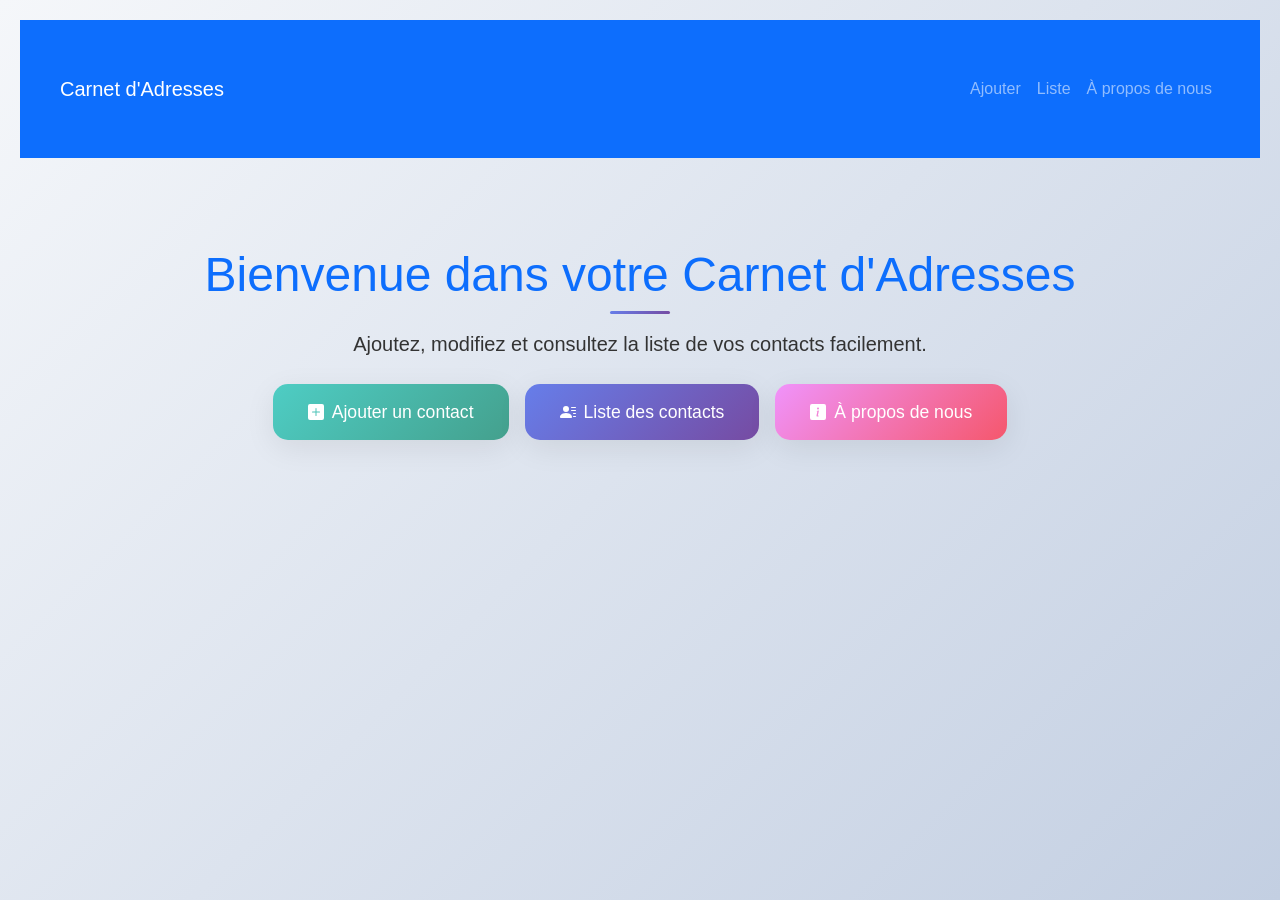
<file: carnet_address/index.html>
<!DOCTYPE html>
<html lang="fr">

<head>
  <meta charset="UTF-8">
  <meta name="viewport" content="width=device-width, initial-scale=1">
  <title>Carnet d'Adresses - Accueil</title>
  <link href="https://cdn.jsdelivr.net/npm/bootstrap@5.3.2/dist/css/bootstrap.min.css" rel="stylesheet">
  <link rel="stylesheet" href="https://cdn.jsdelivr.net/npm/bootstrap-icons@1.11.0/font/bootstrap-icons.css">
  <link rel="stylesheet" href="style.css">
</head>

<body>
  <!-- Barre de navigation -->
  <nav class="navbar navbar-expand-lg navbar-dark bg-primary">
    <div class="container">
      <a class="navbar-brand" href="index.html">Carnet d'Adresses</a>
      <button class="navbar-toggler" type="button" data-bs-toggle="collapse" data-bs-target="#navbarNav">
        <span class="navbar-toggler-icon"></span>
      </button>
      <div class="collapse navbar-collapse" id="navbarNav">
        <ul class="navbar-nav ms-auto">
          <li class="nav-item"><a href="ajouter.html" class="nav-link">Ajouter</a></li>
          <li class="nav-item"><a href="liste.html" class="nav-link">Liste</a></li>
          <li class="nav-item"><a href="apropos.html" class="nav-link">À propos de nous</a></li>
        </ul>
      </div>
    </div>
  </nav>

  <!-- Contenu principal -->
  <div class="container text-center mt-5">
    <h1 class="display-5 text-primary">Bienvenue dans votre Carnet d'Adresses</h1>
    <p class="lead mt-3">Ajoutez, modifiez et consultez la liste de vos contacts facilement.</p>

    <!-- Boutons principaux -->
    <div class="d-flex justify-content-center gap-3 mt-4 flex-wrap">
      <a href="ajouter.html" class="btn btn-success btn-lg d-flex align-items-center gap-2">
        <svg xmlns="http://www.w3.org/2000/svg" width="16" height="16" fill="currentColor"
          class="bi bi-plus-square-fill" viewBox="0 0 16 16">
          <path
            d="M2 0a2 2 0 0 0-2 2v12a2 2 0 0 0 2 2h12a2 2 0 0 0 2-2V2a2 2 0 0 0-2-2zm6.5 4.5v3h3a.5.5 0 0 1 0 1h-3v3a.5.5 0 0 1-1 0v-3h-3a.5.5 0 0 1 0-1h3v-3a.5.5 0 0 1 1 0" />
        </svg>
        Ajouter un contact
      </a>

      <a href="liste.html" class="btn btn-primary btn-lg d-flex align-items-center gap-2">
        <svg xmlns="http://www.w3.org/2000/svg" width="16" height="16" fill="currentColor"
          class="bi bi-person-lines-fill" viewBox="0 0 16 16">
          <path
            d="M6 8a3 3 0 1 0 0-6 3 3 0 0 0 0 6m-5 6s-1 0-1-1 1-4 6-4 6 3 6 4-1 1-1 1zM11 3.5a.5.5 0 0 1 .5-.5h4a.5.5 0 0 1 0 1h-4a.5.5 0 0 1-.5-.5m.5 2.5a.5.5 0 0 0 0 1h4a.5.5 0 0 0 0-1zm2 3a.5.5 0 0 0 0 1h2a.5.5 0 0 0 0-1zm0 3a.5.5 0 0 0 0 1h2a.5.5 0 0 0 0-1z" />
        </svg>
        Liste des contacts
      </a>

      <a href="apropos.html" class="btn btn-secondary btn-lg d-flex align-items-center gap-2">
        <svg xmlns="http://www.w3.org/2000/svg" width="16" height="16" fill="currentColor"
          class="bi bi-info-square-fill" viewBox="0 0 16 16">
          <path
            d="M0 2a2 2 0 0 1 2-2h12a2 2 0 0 1 2 2v12a2 2 0 0 1-2 2H2a2 2 0 0 1-2-2zm8.93 4.588-2.29.287-.082.38.45.083c.294.07.352.176.288.469l-.738 3.468c-.194.897.105 1.319.808 1.319.545 0 1.178-.252 1.465-.598l.088-.416c-.2.176-.492.246-.686.246-.275 0-.375-.193-.304-.533zM8 5.5a1 1 0 1 0 0-2 1 1 0 0 0 0 2" />
        </svg>
        À propos de nous
      </a>
    </div>
  </div>

  <script src="https://cdn.jsdelivr.net/npm/bootstrap@5.3.2/dist/js/bootstrap.bundle.min.js"></script>
</body>

</html>
</file>
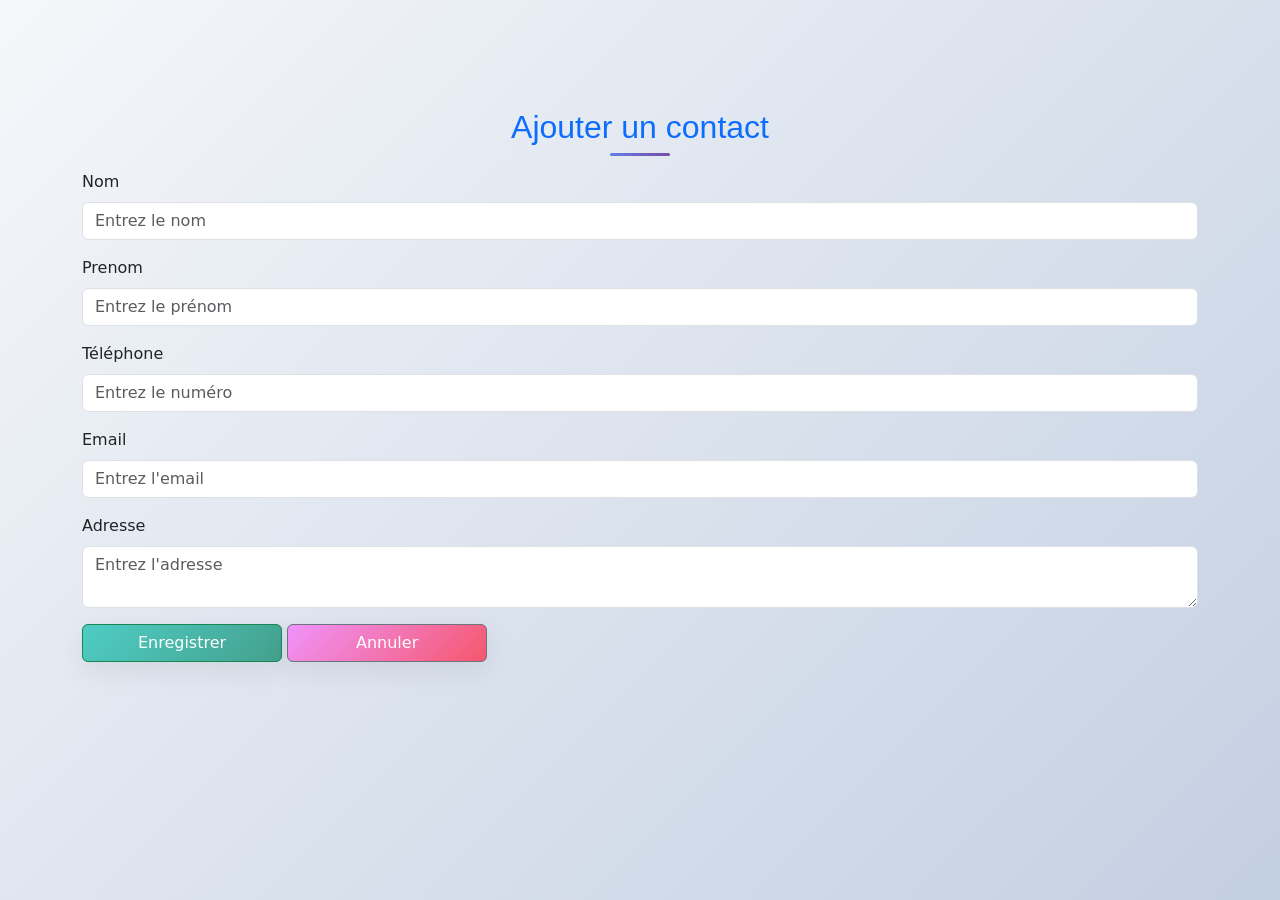
<file: carnet_address/ajouter.html>
<!DOCTYPE html>
<html lang="fr">

<head>
  <meta charset="UTF-8">
  <meta name="viewport" content="width=device-width, initial-scale=1">
  <title>Ajouter un contact</title>
  <link rel="stylesheet" href="style.css">
  <link href="https://cdn.jsdelivr.net/npm/bootstrap@5.3.2/dist/css/bootstrap.min.css" rel="stylesheet">
</head>

<body>
  <div class="container mt-5">
    <h2 class="text-center text-primary mb-4">Ajouter un contact</h2>
    <form>
      <div class="mb-3">
        <label class="form-label">Nom</label>
        <input type="text" class="form-control" placeholder="Entrez le nom">
      </div>
      <div class="mb-3">
        <label class="form-label">Prenom</label>
        <input type="text" class="form-control" placeholder="Entrez le prénom">
      </div>
      <div class="mb-3">
        <label class="form-label">Téléphone</label>
        <input type="text" class="form-control" placeholder="Entrez le numéro">
      </div>
      <div class="mb-3">
        <label class="form-label">Email</label>
        <input type="email" class="form-control" placeholder="Entrez l'email">
      </div>
      <div class="mb-3">
        <label class="form-label">Adresse</label>
        <textarea class="form-control" placeholder="Entrez l'adresse"></textarea>
      </div>
      <button type="submit" class="btn btn-success">Enregistrer</button>
      <a href="index.html" class="btn btn-secondary">Annuler</a>
    </form>
  </div>
</body>

</html>
</file>
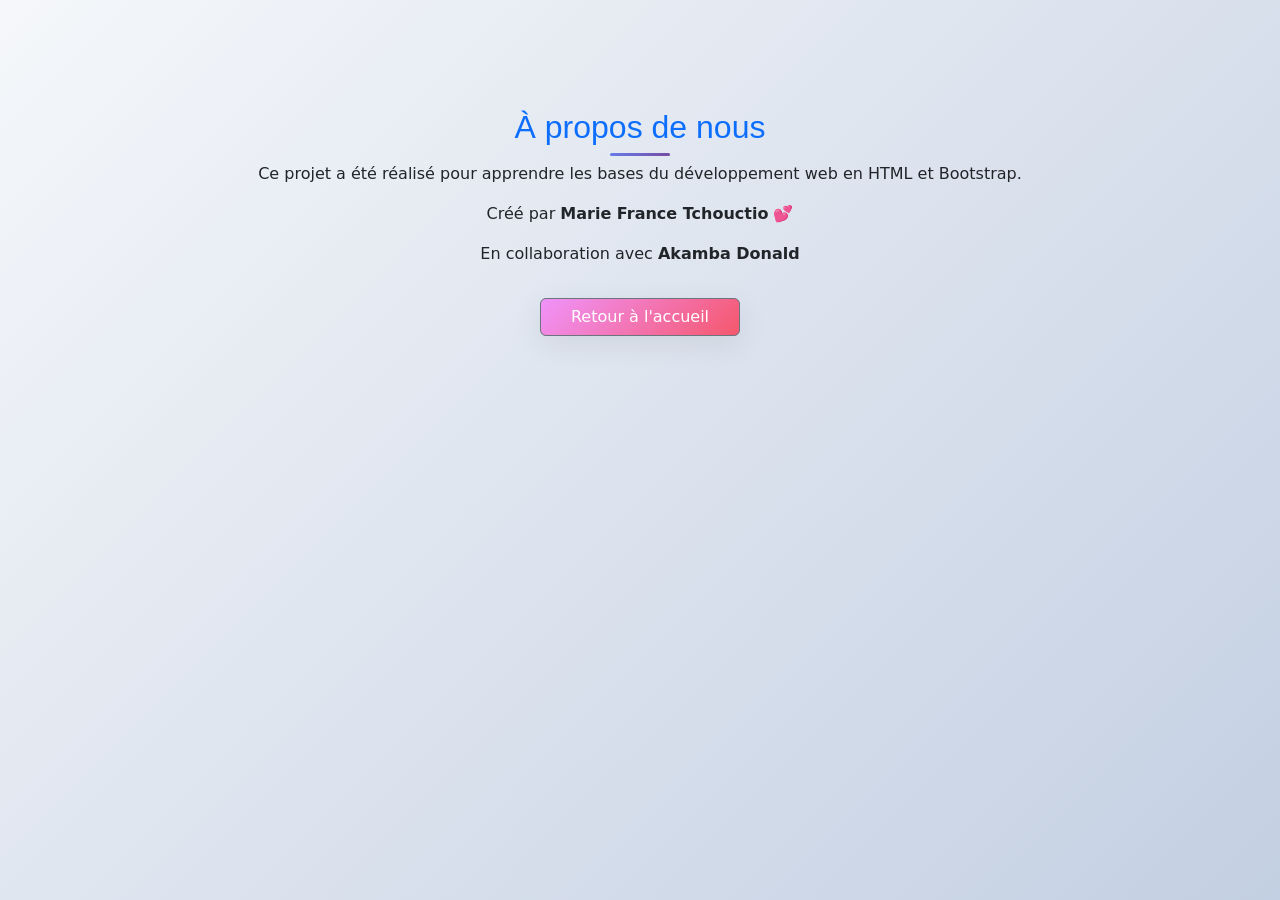
<file: carnet_address/apropos.html>
<!DOCTYPE html>
<html lang="fr">

<head>
  <meta charset="UTF-8">
  <meta name="viewport" content="width=device-width, initial-scale=1">
  <title>À propos de nous</title>
  <link rel="stylesheet" href="style.css">
  <link href="https://cdn.jsdelivr.net/npm/bootstrap@5.3.2/dist/css/bootstrap.min.css" rel="stylesheet">
</head>

<body>
  <div class="container mt-5 text-center">
    <h2 class="text-primary mb-3">À propos de nous</h2>
    <p>Ce projet a été réalisé pour apprendre les bases du développement web en HTML et Bootstrap.</p>
    <p>Créé par <strong>Marie France Tchouctio</strong> 💕</p>
    <p>En collaboration avec <strong>Akamba Donald</strong></p>
    <a href="index.html" class="btn btn-secondary mt-3">Retour à l'accueil</a>
  </div>
</body>

</html>
</file>
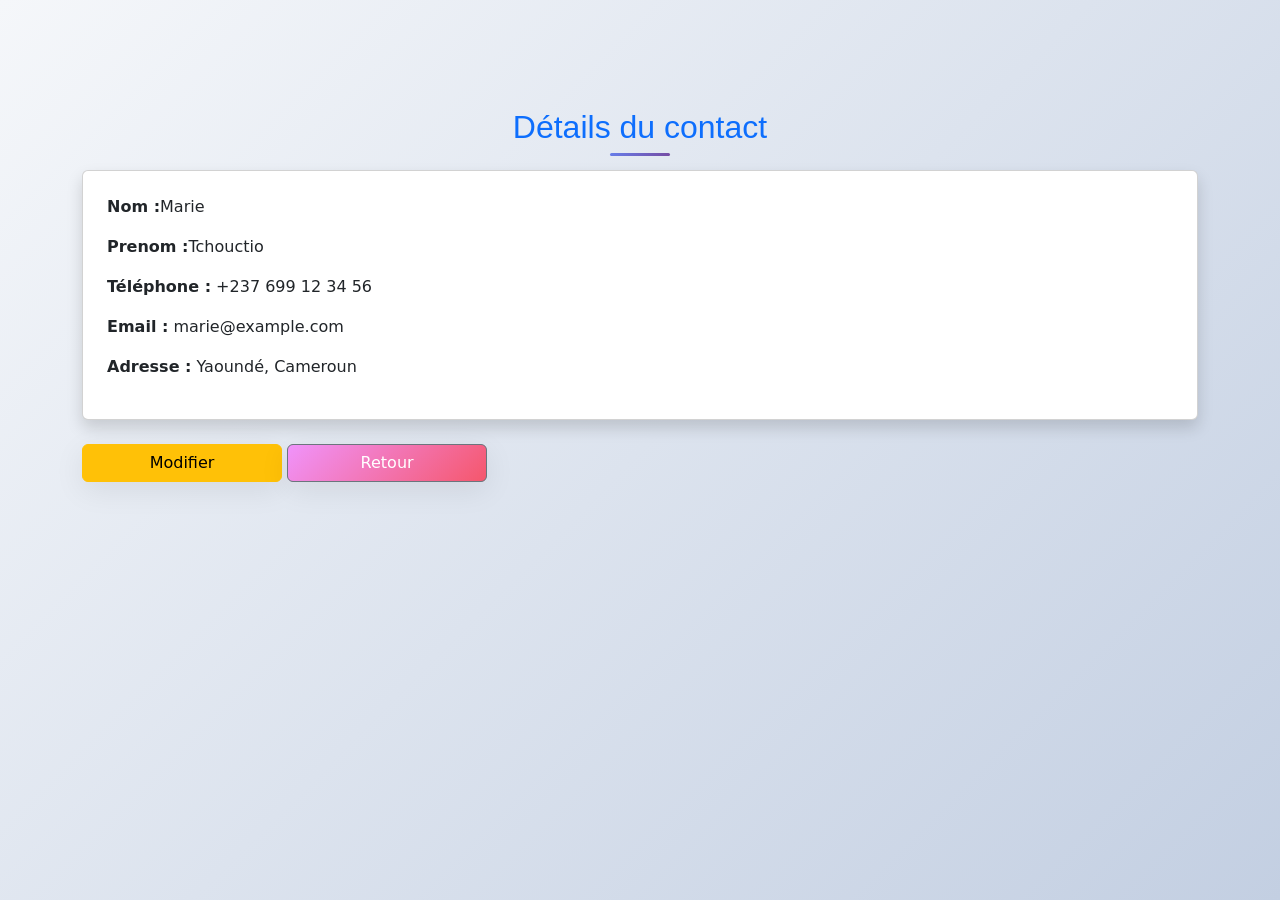
<file: carnet_address/details.html>
<!DOCTYPE html>
<html lang="fr">

<head>
  <meta charset="UTF-8">
  <meta name="viewport" content="width=device-width, initial-scale=1">
  <title>Détails du contact</title>
  <link rel="stylesheet" href="style.css">
  <link href="https://cdn.jsdelivr.net/npm/bootstrap@5.3.2/dist/css/bootstrap.min.css" rel="stylesheet">
</head>

<body>
  <div class="container mt-5">
    <h2 class="text-center text-primary mb-4">Détails du contact</h2>

    <div class="card p-4 shadow">
      <p><strong>Nom :</strong>Marie</p>
      <p><strong>Prenom :</strong>Tchouctio</p>
      <p><strong>Téléphone :</strong> +237 699 12 34 56</p>
      <p><strong>Email :</strong> marie@example.com</p>
      <p><strong>Adresse :</strong> Yaoundé, Cameroun</p>
    </div>

    <div class="mt-4">
      <a href="modifier.html" class="btn btn-warning">Modifier</a>
      <a href="liste.html" class="btn btn-secondary">Retour</a>
    </div>
  </div>
</body>

</html>
</file>
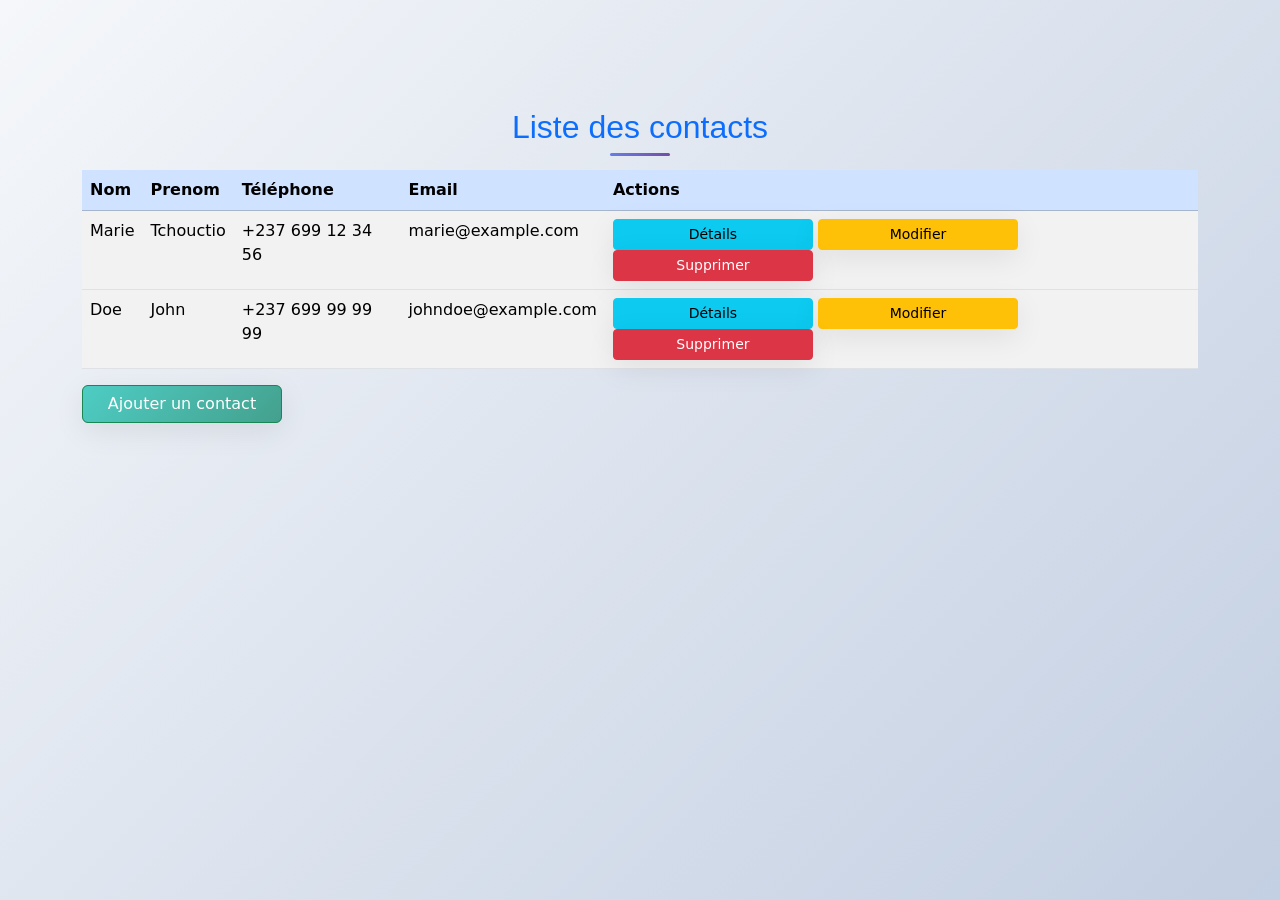
<file: carnet_address/liste.html>
<!DOCTYPE html>
<html lang="fr">

<head>
  <meta charset="UTF-8">
  <meta name="viewport" content="width=device-width, initial-scale=1">
  <title>Liste des contacts</title>
  <link rel="stylesheet" href="style.css">
  <link href="https://cdn.jsdelivr.net/npm/bootstrap@5.3.2/dist/css/bootstrap.min.css" rel="stylesheet">
</head>

<body>
  <div class="container mt-5">
    <h2 class="text-center text-primary mb-4">Liste des contacts</h2>

    <table class="table table-striped table-hover">
      <thead class="table-primary">
        <tr>
          <th>Nom</th>
          <th>Prenom</th>
          <th>Téléphone</th>
          <th>Email</th>
          <th>Actions</th>
        </tr>
      </thead>
      <tbody>
        <tr>
          <td>Marie</td>
          <td>Tchouctio</td>
          <td>+237 699 12 34 56</td>
          <td>marie@example.com</td>
          <td>
            <a href="details.html" class="btn btn-info btn-sm">Détails</a>
            <a href="modifier.html" class="btn btn-warning btn-sm">Modifier</a>
            <a href="supprimer.html" class="btn btn-danger btn-sm">Supprimer</a>
          </td>
        </tr>
      </tbody>
      <tbody>
        <tr>
          <td>Doe</td>
          <td>John</td>
          <td>+237 699 99 99 99</td>
          <td>johndoe@example.com</td>
          <td>
            <a href="details.html" class="btn btn-info btn-sm">Détails</a>
            <a href="modifier.html" class="btn btn-warning btn-sm">Modifier</a>
            <a href="supprimer.html" class="btn btn-danger btn-sm">Supprimer</a>
          </td>
        </tr>
      </tbody>
    </table>

    <a href="ajouter.html" class="btn btn-success">Ajouter un contact</a>
  </div>
</body>

</html>
</file>
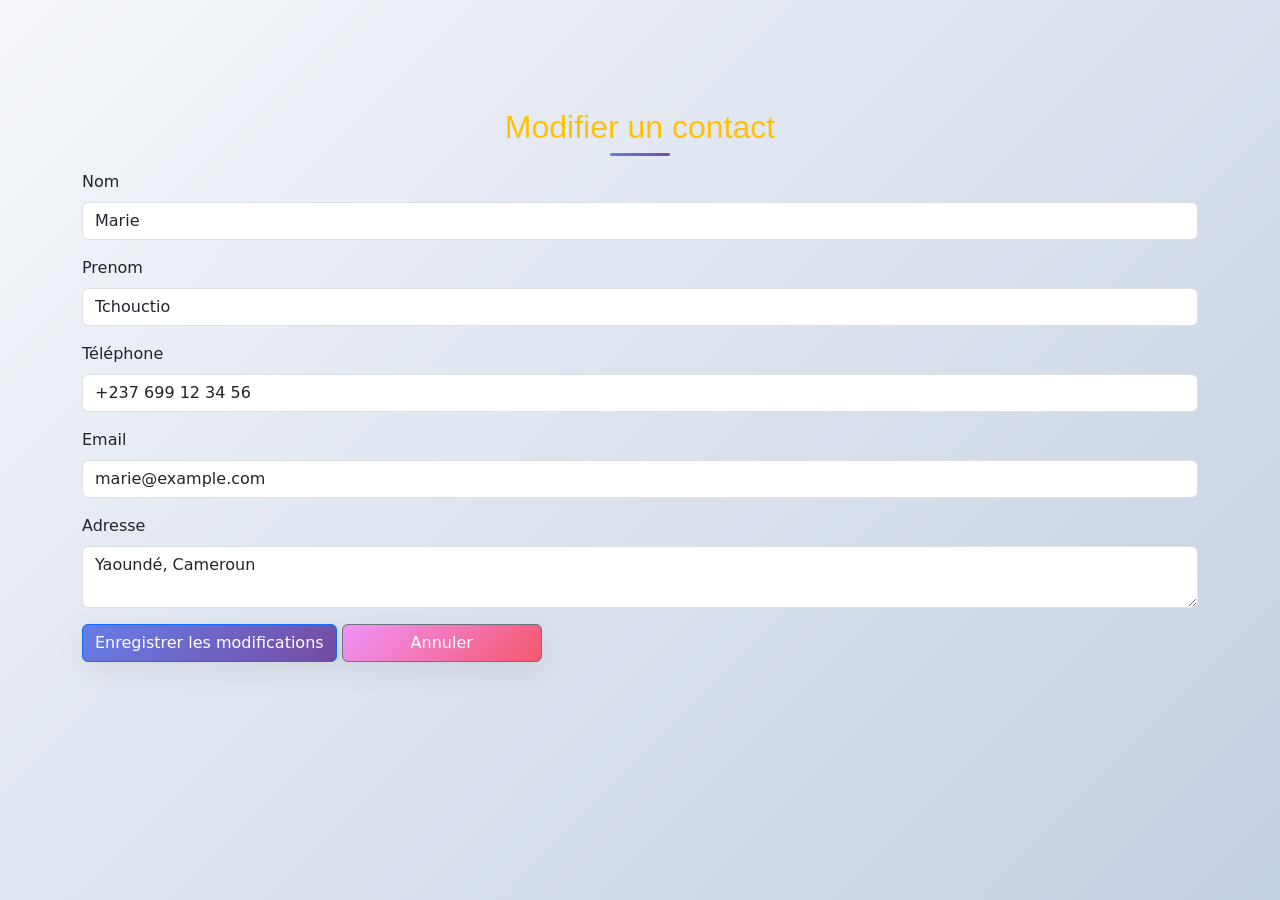
<file: carnet_address/modifier.html>
<!DOCTYPE html>
<html lang="fr">

<head>
  <meta charset="UTF-8">
  <meta name="viewport" content="width=device-width, initial-scale=1">
  <title>Modifier le contact</title>
  <link rel="stylesheet" href="style.css">
  <link href="https://cdn.jsdelivr.net/npm/bootstrap@5.3.2/dist/css/bootstrap.min.css" rel="stylesheet">
</head>

<body>
  <div class="container mt-5">
    <h2 class="text-center text-warning mb-4">Modifier un contact</h2>
    <form>
      <div class="mb-3">
        <label class="form-label">Nom</label>
        <input type="text" class="form-control" value="Marie">
      </div>
      <div class="mb-3">
        <label class="form-label">Prenom</label>
        <input type="text" class="form-control" value="Tchouctio">
      </div>
      <div class="mb-3">
        <label class="form-label">Téléphone</label>
        <input type="text" class="form-control" value="+237 699 12 34 56">
      </div>
      <div class="mb-3">
        <label class="form-label">Email</label>
        <input type="email" class="form-control" value="marie@example.com">
      </div>
      <div class="mb-3">
        <label class="form-label">Adresse</label>
        <textarea class="form-control">Yaoundé, Cameroun</textarea>
      </div>
      <button type="submit" class="btn btn-primary">Enregistrer les modifications</button>
      <a href="liste.html" class="btn btn-secondary">Annuler</a>
    </form>
  </div>
</body>

</html>
</file>
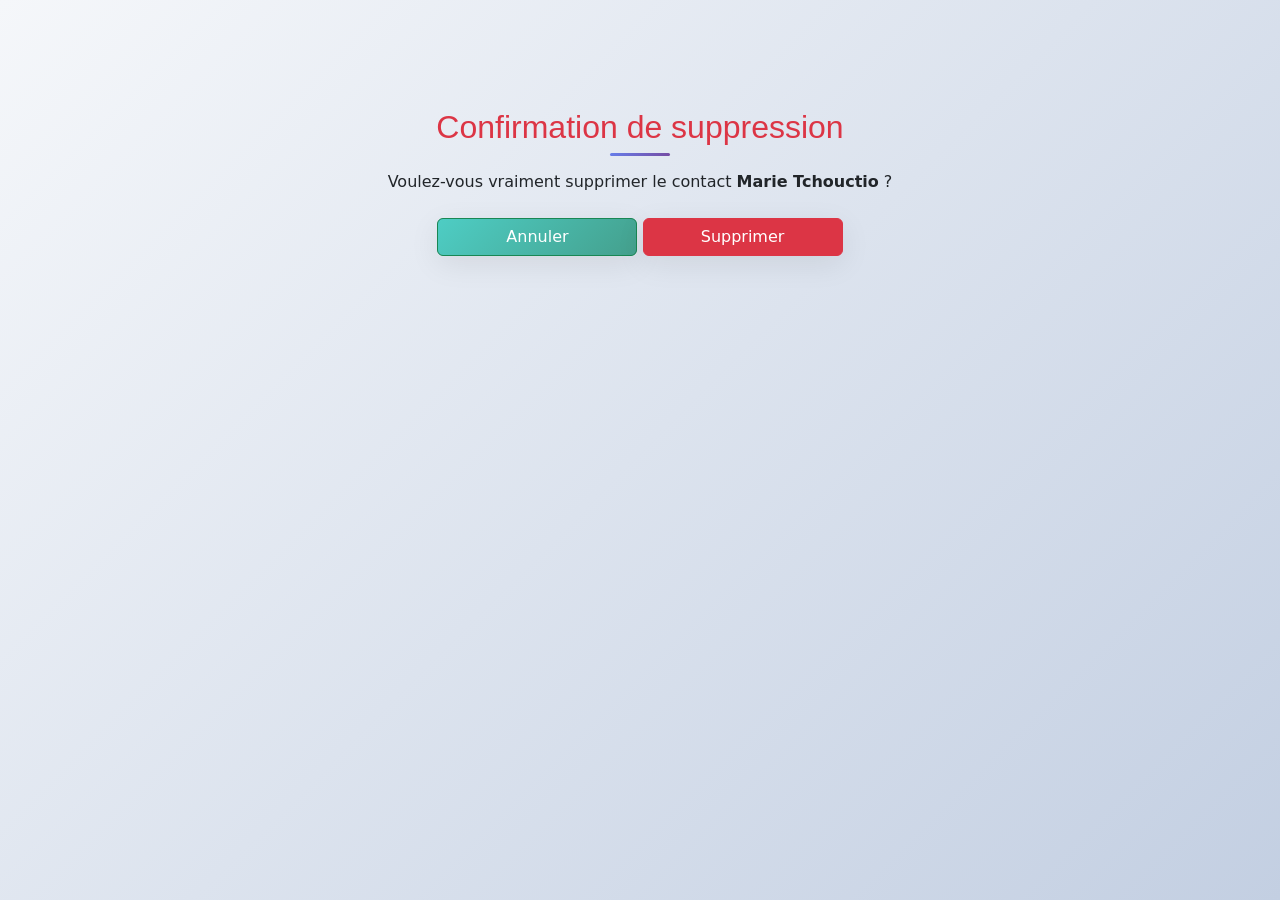
<file: carnet_address/supprimer.html>
<!DOCTYPE html>
<html lang="fr">

<head>
  <meta charset="UTF-8">
  <meta name="viewport" content="width=device-width, initial-scale=1">
  <title>Supprimer un contact</title>
  <link rel="stylesheet" href="style.css"> 
  <link href="https://cdn.jsdelivr.net/npm/bootstrap@5.3.2/dist/css/bootstrap.min.css" rel="stylesheet">
</head>

<body>
  <div class="container text-center mt-5">
    <h2 class="text-danger mb-4">Confirmation de suppression</h2>
    <p>Voulez-vous vraiment supprimer le contact <strong>Marie Tchouctio</strong> ?</p>
    <div class="mt-4">
      <a href="liste.html" class="btn btn-success">Annuler</a>
      <a href="liste.html" class="btn btn-danger">Supprimer</a>
    </div>
  </div>
</body>

</html>
</file>
<file: carnet_address/style.css>
:root {
  --primary-gradient: linear-gradient(135deg, #667eea 0%, #764ba2 100%);
  --success-gradient: linear-gradient(135deg, #4ecdc4 0%, #44a08d 100%);
  --secondary-gradient: linear-gradient(135deg, #f093fb 0%, #f5576c 100%);
  --shadow-soft: 0 8px 30px rgba(0, 0, 0, 0.08);
  --shadow-hover: 0 15px 40px rgba(0, 0, 0, 0.15);
  --transition-smooth: all 0.4s cubic-bezier(0.25, 0.8, 0.25, 1);
}

* {
  margin: 0;
  padding: 0;
  box-sizing: border-box;
}

body {
  background: linear-gradient(135deg, #f5f7fa 0%, #c3cfe2 100%);
  min-height: 100vh;
  font-family: 'Poppins', sans-serif;
  line-height: 1.6;
  color: #333;
  padding: 20px;
}


h1,
h2 {
  font-family: 'Poppins', sans-serif;
  font-weight: 600;
  color: #2d3748;
  text-align: center;
  margin-bottom: 1.5rem;
  position: relative;
}

h1::after,
h2::after {
  content: '';
  position: absolute;
  bottom: -10px;
  left: 50%;
  transform: translateX(-50%);
  width: 60px;
  height: 3px;
  background: var(--primary-gradient);
  border-radius: 2px;
}


.card {
  border-radius: 20px;
  border: none;
  box-shadow: var(--shadow-soft);
  backdrop-filter: blur(10px);
  background: rgba(255, 255, 255, 0.9);
  transition: var(--transition-smooth);
  overflow: hidden;
}

.card:hover {
  transform: translateY(-5px);
  box-shadow: var(--shadow-hover);
}


.btn {
  border-radius: 15px;
  border: none;
  font-weight: 500;
  padding: 12px 30px;
  transition: var(--transition-smooth);
  position: relative;
  overflow: hidden;
  min-width: 200px;
  text-align: center;
  box-shadow: var(--shadow-soft);
}

.btn::before {
  content: '';
  position: absolute;
  top: 0;
  left: -100%;
  width: 100%;
  height: 100%;
  background: linear-gradient(90deg, transparent, rgba(255, 255, 255, 0.3), transparent);
  transition: left 0.5s;
}

.btn:hover::before {
  left: 100%;
}

.btn-lg {
  padding: 15px 35px;
  font-size: 1.1rem;
}


.btn-success {
  background: var(--success-gradient);
}

.btn-primary {
  background: var(--primary-gradient);
}

.btn-secondary {
  background: var(--secondary-gradient);
}

.btn:hover {
  transform: translateY(-3px);
  box-shadow: var(--shadow-hover);
}

/* Conteneur principal */
.container {
  max-width: 1200px;
  margin: 0 auto;
  padding: 40px 20px;
}

/* Animation d'entrée */
@keyframes fadeInUp {
  from {
    opacity: 0;
    transform: translateY(30px);
  }

  to {
    opacity: 1;
    transform: translateY(0);
  }
}

.fade-in-up {
  animation: fadeInUp 0.6s ease-out;
}


@media (max-width: 768px) {
  body {
    padding: 15px;
  }

  .container {
    padding: 20px 15px;
  }

  .btn {
    min-width: 180px;
    padding: 10px 25px;
  }

  h1,
  h2 {
    font-size: 1.8rem;
  }
}

.glass-effect {
  background: rgba(255, 255, 255, 0.25);
  backdrop-filter: blur(10px);
  border: 1px solid rgba(255, 255, 255, 0.18);
  border-radius: 20px;
}
</file>
